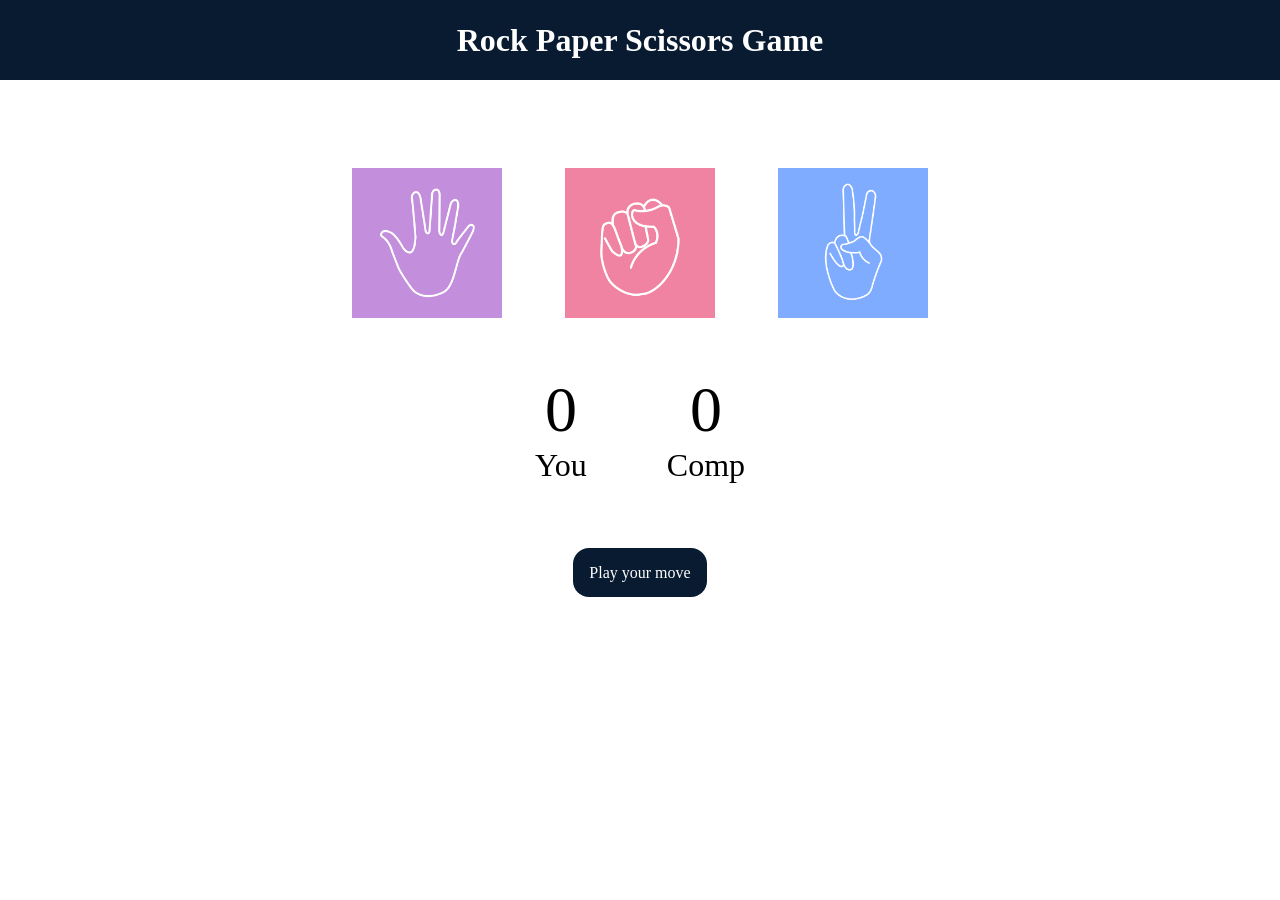
<file: index.html>
<!DOCTYPE html>
<html lang="en">
<head>
    <meta charset="UTF-8">
    <meta name="viewport" content="width=device-width, initial-scale=1.0">
    <title>Rock Paper Scissors Game</title>
    <link rel="stylesheet" href="style.css" />
</head>
<body> 
    <h1>Rock Paper Scissors Game</h1>
    <div class="choices">
      <div class="choice" id="paper">
        <img src="image/paper.png" alt="">
        </div>
        <div class="choice" id="rock">
        <img src="image/rock.png" alt="">
        </div>
        <div class="choice" id="scissors">
        <img src="image/scissors.png" alt="">
        </div>
    </div>

    <div class="score-board">
        <div class="score">
            <p id="user-score">0</p>
            <p>You</p>
        </div>
    <div class="score">
        <p id="comp-score">0</p>
        <p>Comp</p>
    </div>
</div> 

<div class="msg-container">
    <p id="msg">Play your move</p>
</div>
    <script src="app.js"></script>
</body>
</html>
</file>
<file: style.css>
* {
    margin: 0;
    padding: 0;
    text-align: center;
}

h1 {
    background-color: #081b31;
    color: #fff;
    height: srem;
    line-height: 5rem;
}

.choice {
    height: 165px;
    width: 165px;
    border-radius: 50;
    display: flex;
    justify-content: center;
    align-items: center;
}

.choice:hover {
    opacity: 0.5;
    cursor: pointer;
    background-color: #081b31;
}

img {
    height: 150px;
    width: 150px;
    object-fit: cover;
    border-radius: 50;
}

.choices {
    display: flex;
    justify-content: center;
    align-items: center;
    gap: 3rem;
    margin-top: 5rem;
}

.score-board {
    display: flex;
    justify-content: center;
    align-items: center;
    font-size: 2rem;
    margin-top: 3rem;
    gap: 5rem;

}

#user-score,
#comp-score {
    font-size: 4rem;
} 

.msg-container {
    margin-top: 5rem;
}

#msg {
    margin-top: 5rem;
    background-color: #081b31;
    color: #fff;
    font-size: zrem;
    display: inline;
    padding: 1rem;
    border-radius: 1rem;
}
</file>
